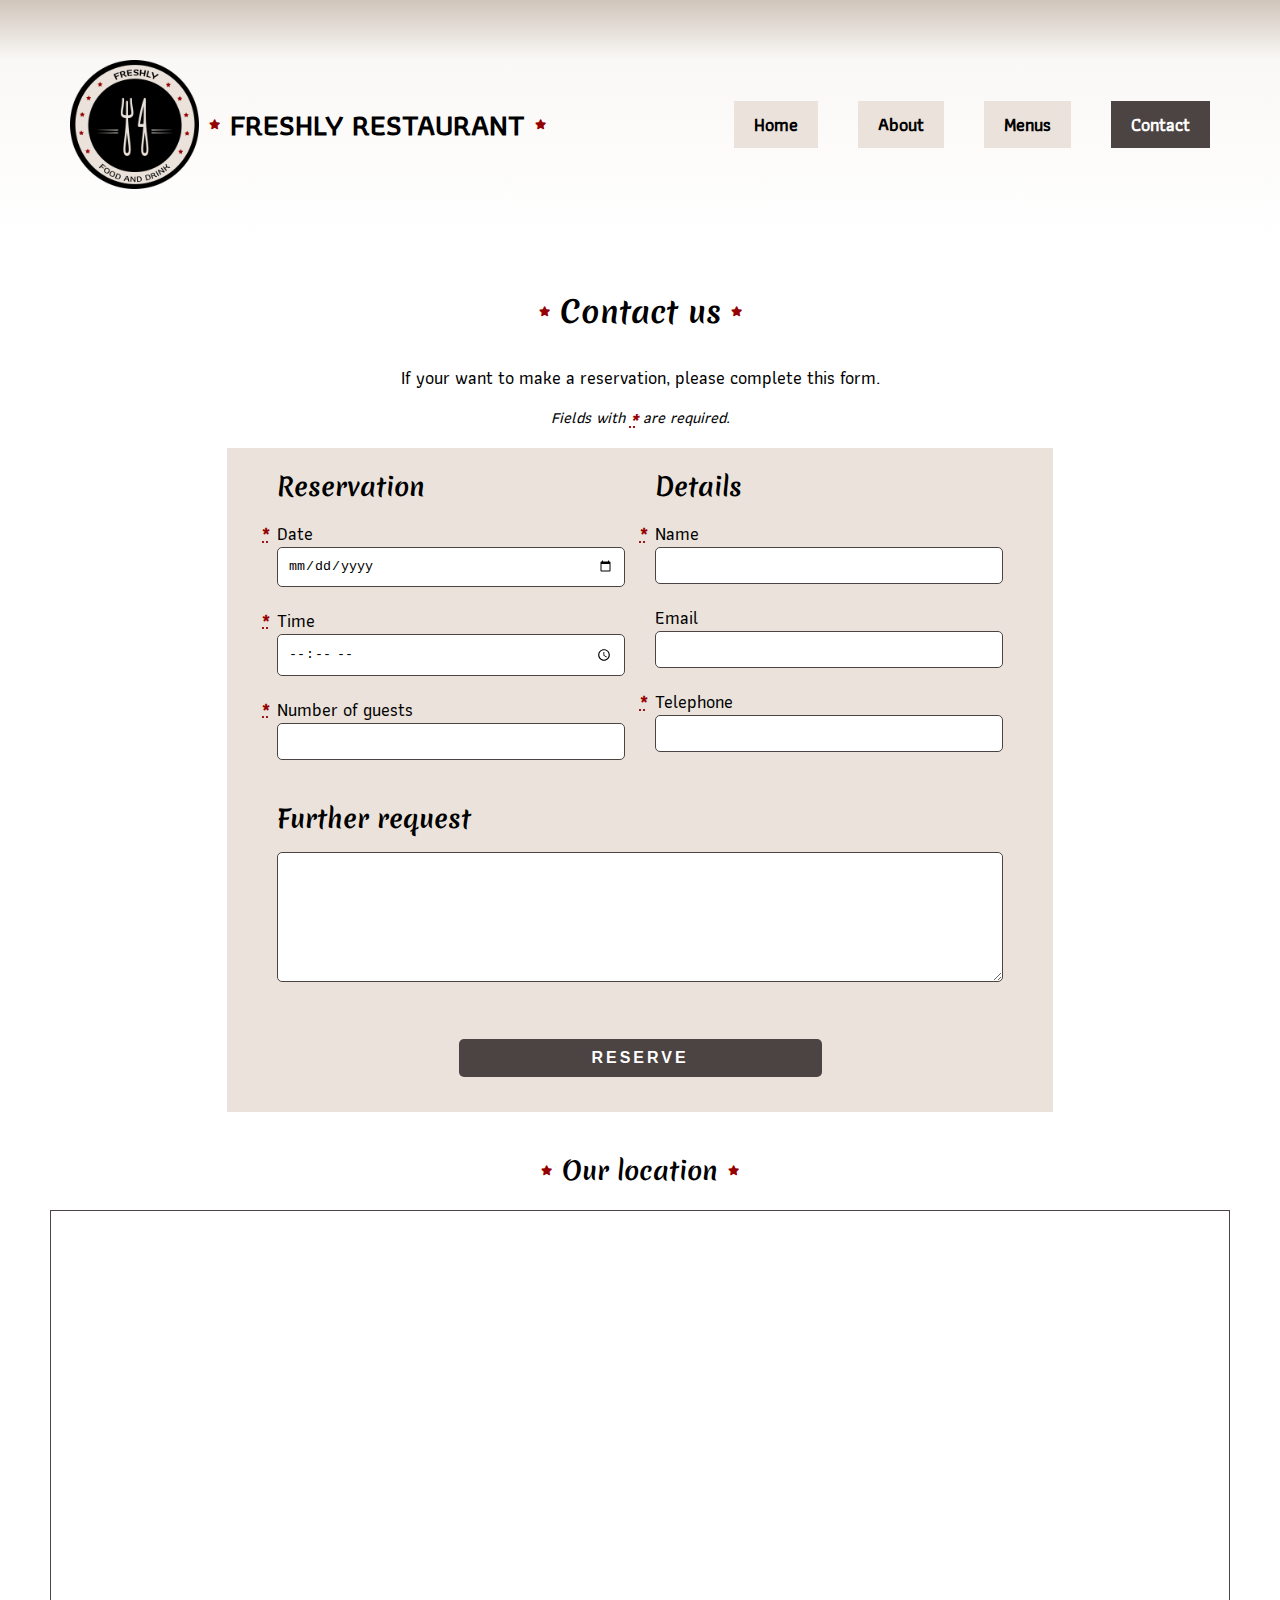
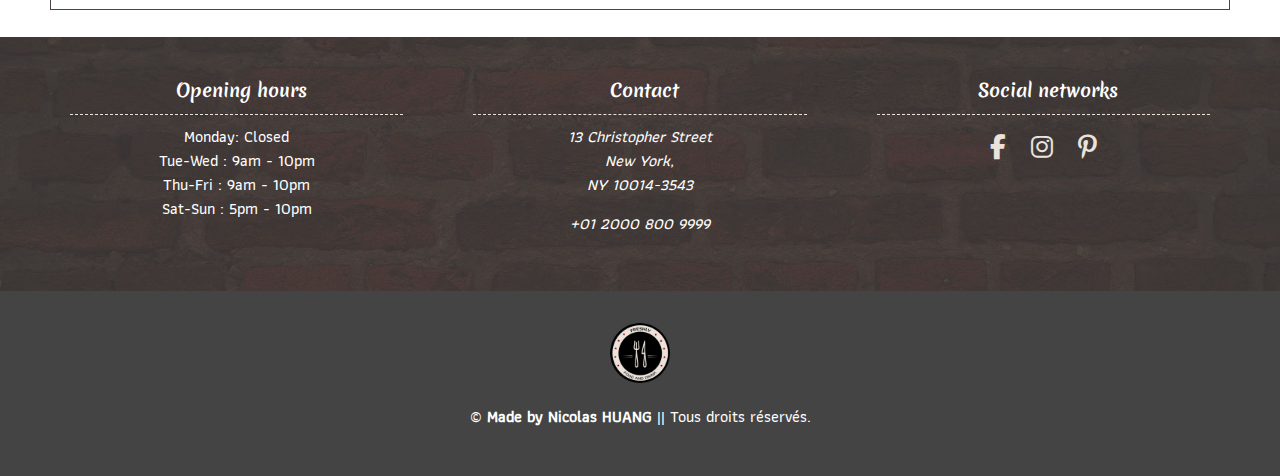
<file: contact.html>
<!DOCTYPE html>
<html lang="en">

<head>
	<meta charset="UTF-8">
	<meta name="viewport" content="width=device-width, initial-scale=1.0">
	<meta name="description" content="Contact Freshly Restaurant">
	<title>Freshly Restaurant - Contact us</title>
	<link rel="icon" href="favicon.png">
	<link rel="stylesheet" href="https://cdnjs.cloudflare.com/ajax/libs/font-awesome/6.4.0/css/all.min.css">
	<link rel="stylesheet" href="css/style.css">
</head>

<body>
	<header>
		<div class="container">
			<a href="index.html" class="logo">
				<img src="img/logo.png" alt="Logo Freshly Restaurant">
				<strong>Freshly restaurant</strong>
			</a>
			<nav>
				<ul>
					<li><a href="index.html">Home</a></li>
					<li><a href="about.html">About</a></li>
					<li><a href="menus.html">Menus</a></li>
					<li><a href="contact.html" class="active">Contact</a></li>
				</ul>
			</nav>
		</div> <!-- end of .container -->
	</header>
	<main class="container">
		<h1>Contact us</h1>
		<p class="select">If your want to make a reservation, please complete this form.</p>
		<p class="mandatory">Fields with <abbr title="(required)">*</abbr> are required.</p>
		<form action="#" method="post">
			<div>
				<fieldset>
					<legend>Reservation</legend>
					<label for="date"><abbr title="(required)">*</abbr> Date</label>
					<input type="date" id="date" required>
					<label for="time"><abbr title="(required)">*</abbr> Time</label>
					<input type="time" id="time" required min="13:00" max="23:00" step="900">
					<label for="guests"><abbr title="(required)">*</abbr> Number of guests</label>
					<input type="number" id="guests" required min="1">
				</fieldset>
				<fieldset>
					<legend>Details</legend>
					<label for="name"><abbr title="(required)">*</abbr> Name</label>
					<input type="text" id="name" required>
					<label for="email">Email</label>
					<input type="email" id="email">
					<label for="tel"><abbr title="(required)">*</abbr> Telephone</label>
					<input type="tel" id="tel" required>
				</fieldset>
			</div>
			<label for="request" class="request">Further request</label>
			<textarea id="request"></textarea>
			<p><input type="submit" value="Reserve"></p>
		</form>
		<div class="map">
			<h2>Our location</h2>
			<iframe
				src="https://www.openstreetmap.org/export/embed.html?bbox=-74.00132596492769%2C40.73365735272384%2C-73.99950206279756%2C40.73476096226166&amp;layer=mapnik"></iframe>
		</div><!-- end of .map -->
	</main>
	<footer>
		<div class="container">
			<div class="flex">
				<aside>
					<h3>Opening hours</h3>
					<ul>
						<li>Monday: Closed</li>
						<li>Tue-Wed : 9am - 10pm</li>
						<li>Thu-Fri : 9am - 10pm</li>
						<li>Sat-Sun : 5pm - 10pm</li>
					</ul>
				</aside>
				<aside>
					<h3>Contact</h3>
					<address>
						<p>13 Christopher Street<br>
							New York,<br>
							NY 10014-3543</p>
						<p>+01 2000 800 9999</p>
					</address>
				</aside>
				<aside>
					<h3>Social networks</h3>
					<div class="reseaux">
						<a href="#" class="fab fa-facebook-f"></a>
						<a href="#" class="fab fa-instagram"></a>
						<a href="#" class="fab fa-pinterest-p"></a>
					</div>
				</aside>
			</div> <!-- end of .flex -->
		</div> <!-- end of .container -->
		<footer>
			<div class="footer">
				<p><img alt="Freshly Restaurant" src="./img/logo.png"></a></p>
				<p>&copy; <span id="year"></span> <strong>Made by Nicolas HUANG</strong> || Tous droits réservés.</p>
		</footer>
</body>

</html>
</file>
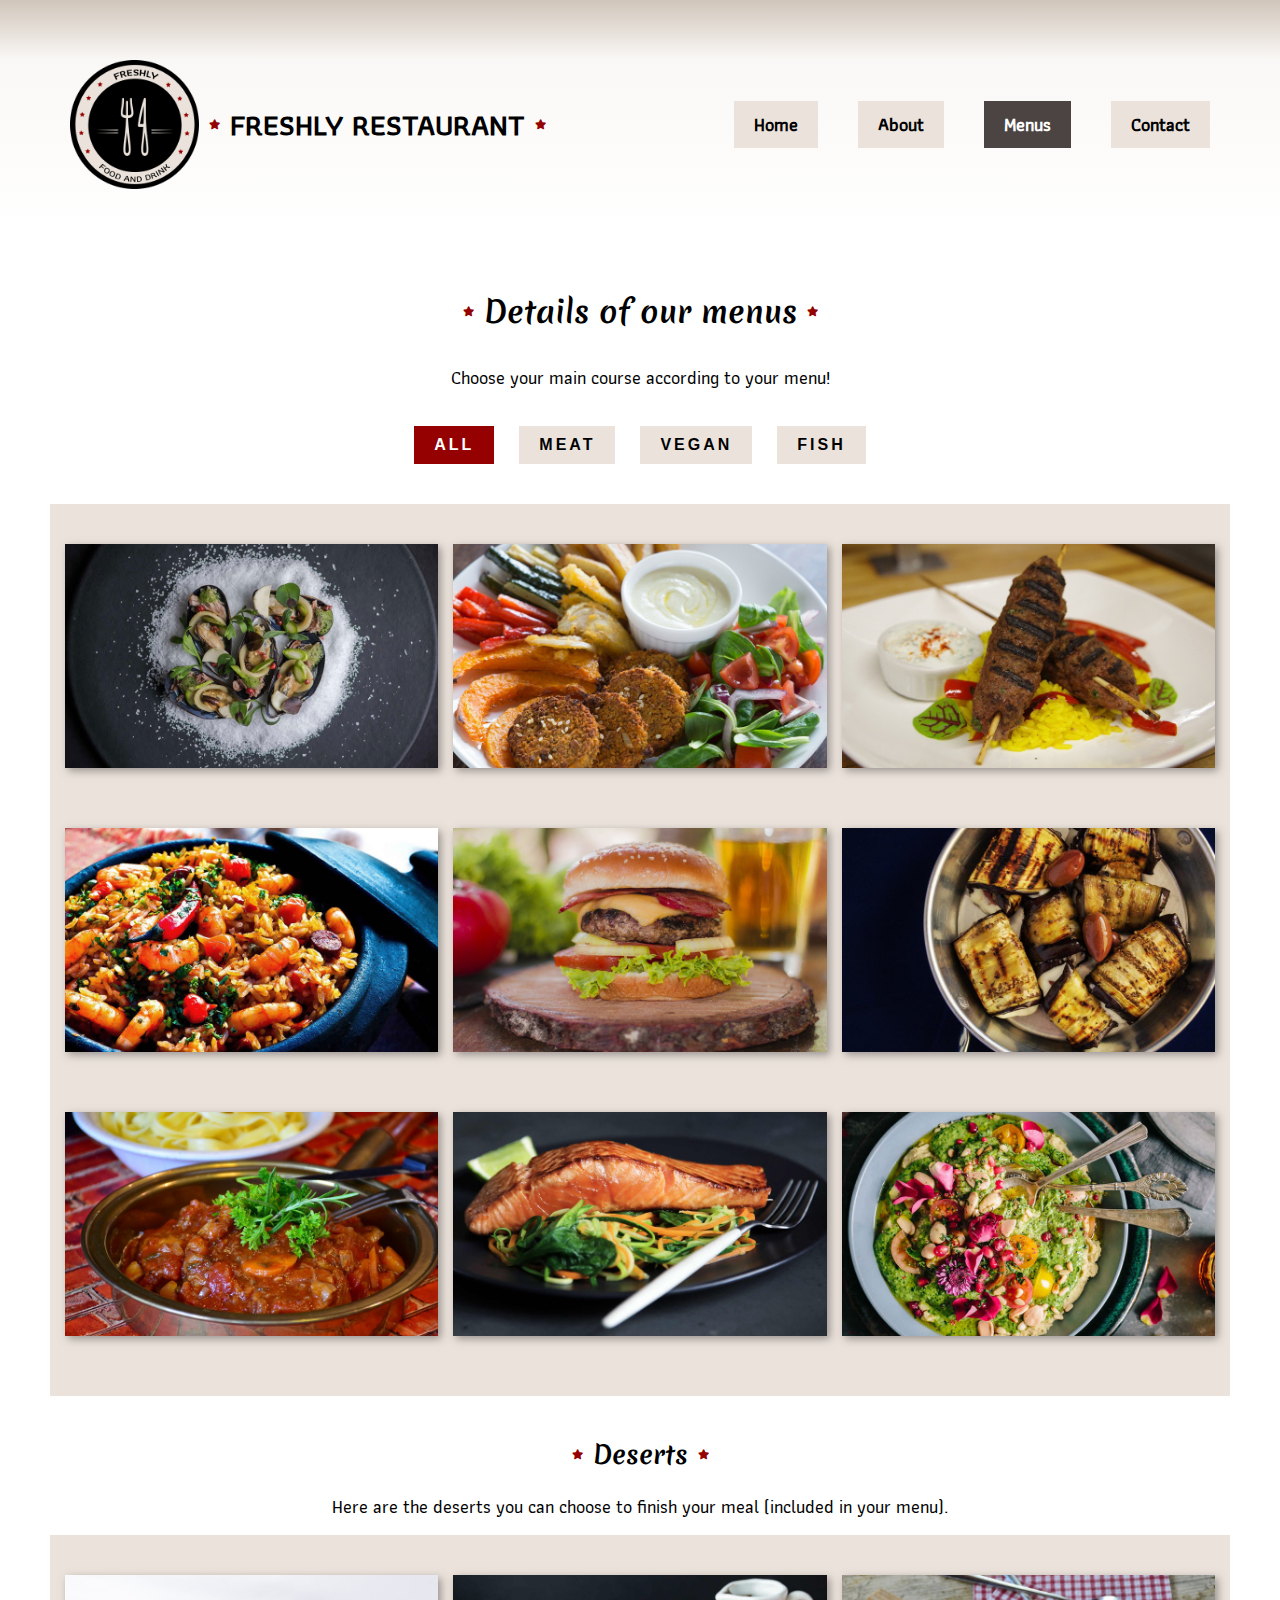
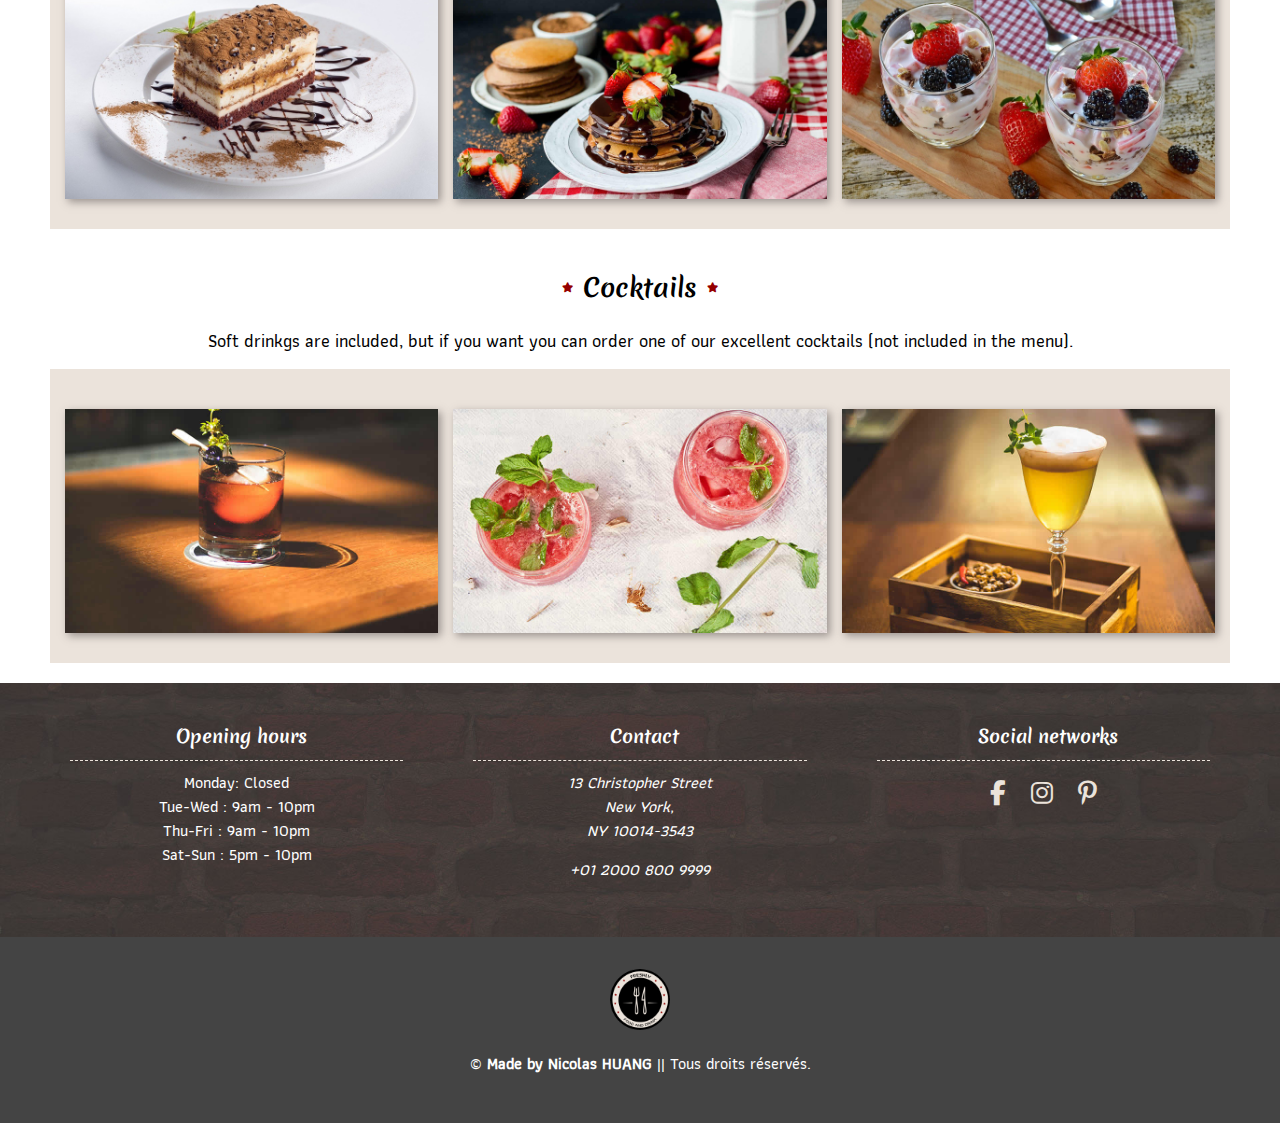
<file: menus.html>
<!DOCTYPE html>
<html lang="en">

<head>
	<meta charset="UTF-8">
	<meta name="viewport" content="width=device-width, initial-scale=1.0">
	<meta name="description" content="Find out the various menus available at Freshly Restaurant">
	<title>Freshly Restaurant - Our menus</title>
	<link rel="icon" href="favicon.png">
	<link rel="stylesheet" href="https://cdnjs.cloudflare.com/ajax/libs/font-awesome/6.4.0/css/all.min.css">
	<link rel="stylesheet" href="css/style.css">
</head>

<body>
	<header>
		<div class="container">
			<a href="index.html" class="logo">
				<img src="img/logo.png" alt="Logo Freshly Restaurant">
				<strong>Freshly restaurant</strong>
			</a>
			<nav>
				<ul>
					<li><a href="index.html">Home</a></li>
					<li><a href="about.html">About</a></li>
					<li><a href="menus.html" class="active">Menus</a></li>
					<li><a href="contact.html">Contact</a></li>
				</ul>
			</nav>
		</div> <!-- end of .container -->
	</header>
	<main class="container mixitup" id="container">
		<h1>Details of our menus</h1>
		<p class="select">Choose your main course according to your menu!</p>
		<div class="filter">
			<button data-filter="all">All</button>
			<button data-filter=".meat">Meat</button>
			<button data-filter=".vegan">Vegan</button>
			<button data-filter=".fish">Fish</button>
		</div> <!-- end of .filter -->
		<div class="choice">
			<div class="mix fish">
				<figure>
					<img src="img/menus/fish-01.jpg" alt="A plate with cooked mussels">
					<figcaption><img src="img/fork-knife.svg" alt="">
						<h3>Grilled mussels</h3>
					</figcaption>
				</figure>
			</div>
			<div class="mix vegan">
				<figure>
					<img src="img/menus/vegan-03.jpg" alt="A plate with various vegan food">
					<figcaption><img src="img/fork-knife.svg" alt="">
						<h3>Mixed vegetables</h3>
					</figcaption>
				</figure>
			</div>
			<div class="mix meat">
				<figure>
					<img src="img/menus/meat-03.jpg" alt="A plate with two meat kebabs and rice">
					<figcaption><img src="img/fork-knife.svg" alt="">
						<h3>Freshly kebabs</h3>
					</figcaption>
				</figure>
			</div>
			<div class="mix fish">
				<figure>
					<img src="img/menus/fish-02.jpg" alt="A plate with shrimps and rice">
					<figcaption><img src="img/fork-knife.svg" alt="">
						<h3>Cajun shrimp</h3>
					</figcaption>
				</figure>
			</div>
			<div class="mix meat">
				<figure>
					<img src="img/menus/meat-01.jpg" alt="One big burger">
					<figcaption><img src="img/fork-knife.svg" alt="">
						<h3>Freshly burger</h3>
					</figcaption>
				</figure>
			</div>
			<div class="mix vegan">
				<figure>
					<img src="img/menus/vegan-02.jpg" alt="A plate with grilled eggplants">
					<figcaption><img src="img/fork-knife.svg" alt="">
						<h3>Grilled eggplants</h3>
					</figcaption>
				</figure>
			</div>
			<div class="mix meat">
				<figure>
					<img src="img/menus/meat-02.jpg" alt="A plate with meat cooked in tomato sauce and mushrooms">
					<figcaption><img src="img/fork-knife.svg" alt="">
						<h3>Beef stew with pasta</h3>
					</figcaption>
				</figure>
			</div>
			<div class="mix fish">
				<figure>
					<img src="img/menus/fish-03.jpg" alt="A plate with grilled salmon and vegetables">
					<figcaption><img src="img/fork-knife.svg" alt="">
						<h3>Grilled salmon</h3>
					</figcaption>
				</figure>
			</div>
			<div class="mix vegan">
				<figure>
					<img src="img/menus/vegan-01.jpg" alt="Colorfull vegetarian plate">
					<figcaption><img src="img/fork-knife.svg" alt="">
						<h3>Vegetable Jambalaya</h3>
					</figcaption>
				</figure>
			</div>
		</div> <!-- end of .choice -->
		<article>
			<h2>Deserts</h2>
			<p class="select">Here are the deserts you can choose to finish your meal (included in your menu).</p>
			<div class="choice">
				<figure>
					<img src="img/menus/desert-01.jpg" alt="A plate with a tiramisu">
					<figcaption><img src="img/fork-knife.svg" alt="">
						<h3>Tiramisu</h3>
					</figcaption>
				</figure>
				<figure>
					<img src="img/menus/desert-02.jpg" alt="Two plates with pancakes and chocolate sauce">
					<figcaption><img src="img/fork-knife.svg" alt="">
						<h3>Freshly Pancakes</h3>
					</figcaption>
				</figure>
				<figure>
					<img src="img/menus/desert-03.jpg" alt="A cup with red berries and soft white cheese">
					<figcaption><img src="img/fork-knife.svg" alt="">
						<h3>Red berries cup</h3>
					</figcaption>
				</figure>
			</div> <!-- end of .choice -->
		</article>
		<article>
			<h2>Cocktails</h2>
			<p class="select">Soft drinkgs are included, but if you want you can order one of our excellent cocktails (not
				included in the menu).</p>
			<div class="choice">
				<figure>
					<img src="img/menus/drink-01.jpg" alt="cocktail drink">
					<figcaption><img src="img/fork-knife.svg" alt="">
						<h3>Winter Whiskey</h3>
					</figcaption>
				</figure>
				<figure>
					<img src="img/menus/drink-02.jpg" alt="Two cocktail drinks">
					<figcaption><img src="img/fork-knife.svg" alt="">
						<h3>Paloma cocktail</h3>
					</figcaption>
				</figure>
				<figure>
					<img src="img/menus/drink-03.jpg" alt="cocktail drink">
					<figcaption><img src="img/fork-knife.svg" alt="">
						<h3>Bellini cocktail</h3>
					</figcaption>
				</figure>
			</div> <!-- end of .choice -->
		</article>
	</main>
	<footer>
		<div class="container">
			<div class="flex">
				<aside>
					<h3>Opening hours</h3>
					<ul>
						<li>Monday: Closed</li>
						<li>Tue-Wed : 9am - 10pm</li>
						<li>Thu-Fri : 9am - 10pm</li>
						<li>Sat-Sun : 5pm - 10pm</li>
					</ul>
				</aside>
				<aside>
					<h3>Contact</h3>
					<address>
						<p>13 Christopher Street<br>
							New York,<br>
							NY 10014-3543</p>
						<p>+01 2000 800 9999</p>
					</address>
				</aside>
				<aside>
					<h3>Social networks</h3>
					<div class="reseaux">
						<a href="#" class="fab fa-facebook-f"></a>
						<a href="#" class="fab fa-instagram"></a>
						<a href="#" class="fab fa-pinterest-p"></a>
					</div>
				</aside>
			</div> <!-- end of .flex -->

		</div> <!-- end of .container -->
		<footer>
			<div class="footer">
				<p><img alt="Freshly Restaurant" src="./img/logo.png"></a></p>
				<p>&copy; <span id="year"></span> <strong>Made by Nicolas HUANG</strong> || Tous droits réservés.</p>
		</footer>
		<!-- Charger le script du plugin -->
		<script src="js/mixitup.min.js"></script>
		<!-- Indiquer sur quel élément de la page on applique le plugin -->
		<script>
			var mixer = mixitup(".mixitup");
		</script>
</body>

</html>
</file>
<file: css/style.css>
/* *****************************************************************
RESET
***************************************************************** */

html, body, div, span, applet, object, iframe, h1, h2, h3, h4, h5, h6, p, blockquote, pre, a, abbr, acronym, address, big, cite, code, del, dfn, em, img, ins, kbd, q, s, samp, small, strike, strong, sub, sup, tt, var, b, u, i, dl, dt, dd, ol, ul, li, fieldset, form, label, legend, table, caption, tbody, tfoot, thead, tr, th, td, article, aside, canvas, details, embed, figure, figcaption, footer, header, hgroup, menu, nav, output, section, summary, time, mark, audio, video {
	margin: 0;
	padding: 0;
	border: 0;
}

ol, ul {
	list-style: none;
}

blockquote, q {
	quotes: none;
}

blockquote:before, blockquote:after,
q:before, q:after {
	content: '';
	content: none;
}

table {
	border-collapse: collapse;
	border-spacing: 0;
}

body * {
	box-sizing: border-box;
}

html {
	font-size: 62.5%;  
}

img, video {
	max-width: 100%;
}

/* *****************************************************************
GENERAL
***************************************************************** */

/* athiti-500 - latin */
@font-face {
  font-family: 'Athiti';
  font-style: normal;
  font-weight: 500;
  src: url('fonts/athiti-v12-latin-500.eot'); /* IE9 Compat Modes */
  src: local(''),
       url('fonts/athiti-v12-latin-500.eot?#iefix') format('embedded-opentype'), /* IE6-IE8 */
       url('fonts/athiti-v12-latin-500.woff2') format('woff2'), /* Super Modern Browsers */
       url('fonts/athiti-v12-latin-500.woff') format('woff'), /* Modern Browsers */
       url('fonts/athiti-v12-latin-500.ttf') format('truetype'), /* Safari, Android, iOS */
       url('fonts/athiti-v12-latin-500.svg#Athiti') format('svg'); /* Legacy iOS */
}

/* merienda-regular - latin */
@font-face {
  font-family: 'Merienda';
  font-style: normal;
  font-weight: 400;
  src: url('fonts/merienda-v14-latin-regular.eot'); /* IE9 Compat Modes */
  src: local(''),
       url('fonts/merienda-v14-latin-regular.eot?#iefix') format('embedded-opentype'), /* IE6-IE8 */
       url('fonts/merienda-v14-latin-regular.woff2') format('woff2'), /* Super Modern Browsers */
       url('fonts/merienda-v14-latin-regular.woff') format('woff'), /* Modern Browsers */
       url('fonts/merienda-v14-latin-regular.ttf') format('truetype'), /* Safari, Android, iOS */
       url('fonts/merienda-v14-latin-regular.svg#Merienda') format('svg'); /* Legacy iOS */
}

/* merienda-700 - latin */
@font-face {
  font-family: 'Merienda';
  font-style: normal;
  font-weight: 700;
  src: url('fonts/merienda-v14-latin-700.eot'); /* IE9 Compat Modes */
  src: local(''),
       url('fonts/merienda-v14-latin-700.eot?#iefix') format('embedded-opentype'), /* IE6-IE8 */
       url('fonts/merienda-v14-latin-700.woff2') format('woff2'), /* Super Modern Browsers */
       url('fonts/merienda-v14-latin-700.woff') format('woff'), /* Modern Browsers */
       url('fonts/merienda-v14-latin-700.ttf') format('truetype'), /* Safari, Android, iOS */
       url('fonts/merienda-v14-latin-700.svg#Merienda') format('svg'); /* Legacy iOS */
}

body {
	font-family: 'Athiti', sans-serif;
	line-height: 1.5;
	font-size: 1.8rem; 
	background-color: #fff;
}

h1, 
h2, 
h3 {
	font-family: 'Merienda', cursive;
	font-weight: bold;
} 

h1 {
	font-size: 3rem;
	margin: 3rem 0;
	text-align: center;
}

h2 {
	font-size: 2.5rem;
	margin: 4rem 0 2rem 0;
	text-align: center;
}

p {
	margin-bottom: 1.5rem;
}

/* *****************************************************************
HEADER
***************************************************************** */

header {
	padding: 3rem 0 2rem 0;
	background: linear-gradient(to bottom, rgba(208,197,186,1) 0%,rgba(235,227,219,0.25) 25%,rgba(255,255,255,0) 100%);
	text-align: center;
}

.logo {
	text-decoration: none;
	color: black;
}

.logo strong, 
h1, 
h2, 
h3 {
	display: flex;
	justify-content: center;
	align-items: center;
}

.logo strong::before, 
.logo strong::after, 
h1::before, 
h1::after, 
h2::before, 
h2::after, 
h3::before, 
h3::after {
	font-family: "FontAwesome";
	font-size: 1rem;
	content: "\f005";
	color: #950000;
}

.logo strong::before, 
h1::before, 
h2::before, 
h3::before {
	padding-right: 1rem;
}

.logo strong::after, 
h1::after, 
h2::after, 
h3::after {
	padding-left: 1rem;
}

.logo img {
	width: 20%;
	margin: 1rem 0;
}

.logo strong {
	text-transform: uppercase;
	font-weight: bold;
	font-size: 3rem;
}

/* *****************************************************************
NAV
***************************************************************** */

nav ul {
	text-align: center;
	margin-top: 3rem;
	border-top: 1px solid #4c4343;
}

nav a {
	display: block;
	color: black;
	font-weight: bold;
	text-decoration: none;
	padding: 1rem 2rem;
	background-color: #ebe3db;
	border-bottom: 1px solid #4c4343;
	transition: all .7s;
}

nav a:hover, 
nav a:focus, nav a:active {
	background-color: #950000;
	color: white;
}

nav a.active {
	background-color: #4c4343;
	color: white;
}

/* *****************************************************************
MAIN
***************************************************************** */

main.container {
	padding: 2rem;
}

/* *****************************************************************
SLIDER
***************************************************************** */

.slick-dotted.slick-slider {
	margin-bottom: 10rem;
}

.slick-next::before, 
.slick-prev::before {
	font-size: 4rem;
	color: #ebe3db;
}

.slick-next {
	right: 3rem;
}

.slick-prev {
	left: 1rem;
	z-index:1;
}

.slick-dots {
	bottom: -3rem;
}

.slick-dots li button::before {
	font-size: 1.5rem;
	color: #4c4343;
	opacity: .5;
}

.slick-dots li.slick-active button::before {
	color: #950000;
}

/* *****************************************************************
INTRO
***************************************************************** */
.intro-img {
	margin-bottom: 2rem;
}

/* *****************************************************************
MENU SECTION
***************************************************************** */

.menu article {
	background-color: #ebe3db;
	padding: 2rem 0;
	margin-bottom: 3rem;
}

.menu h3 {
	font-size: 2rem;
	text-align: center;
	margin-bottom: 2rem;
}

/*parent en position relative */
.menu figure,
.choice figure {
	position: relative;
}

.menu img,
.choice img {
	display: block;
	object-fit: cover;
}

/*enfant en position absolute pour faire apparaitre le figcaption*/
.menu figcaption,
.choice figcaption {
	position: absolute;
	top:0;
	left: 0;
	right: 0;
	bottom: 0;
	opacity: 0;
	background-color: rgba(76,67,67,.9);
	display: flex;
	flex-direction: column;
	justify-content: center;
	align-items: center;
	color: white;
	font-size: 5rem;
	font-weight: bold;
	transition: .7s all;
}

.menu figcaption span {
	font-size: 1.5rem;
	font-style: italic;
}

/*pour faire apparaitre la bordure blanche*/
.menu figcaption::before,
.choice figcaption::before{
	content:"";
	position: absolute;
	right: 3rem;
	left: 3rem;
	top: 3rem;
	bottom: 3rem;
	border: 4px solid white;
}

.menu figure:hover figcaption,
.choice figure:hover figcaption {
	opacity: 1;
}

.menu li {
	padding: 1rem 2rem;
	border-bottom: 1px dashed #4c4343;
	display: flex;
	align-items: center;
}

.fa-star {
	font-size: 1rem;
	color: #950000;
	margin: 0 1rem;
}

.details {
	display: flex;
	justify-content: center;
	background-color: #4c4343;
	box-shadow: 2px 2px 2px silver;
	padding: 1rem 0;
	text-align: center;
	font-weight: bold;
	color: white;
	text-decoration: none;
	margin: 2rem;
	transition: .7s background-color;
}

.details:hover, .details:focus, .details:active {
	background-color: #950000;
}

.details img {
	margin-right: 1rem;
	width: 3rem;
}

/* *****************************************************************
PAGE MENUS
***************************************************************** */

.select, .filter {
	text-align: center;
}

.filter {
	margin-bottom: 2rem;
}

.choice {
	display: flex;
	justify-content: space-evenly;
	flex-wrap: wrap;
	background-color: #ebe3db;
	padding-top: 4rem;
}

.choice div,
.choice figure {
	flex-basis: calc(50% - 2rem);	
	margin-bottom: 3rem;
}

.choice figure, 
.galery img {
	box-shadow: 3px 3px 8px rgba(76,67,67,.5);
	transition: transform .5s;
}

.choice figure:hover, 
.galery img:hover {
	transform: scale(1.07);
}

.choice figcaption h3 {
	font-size: 1.5rem;
}

.choice figcaption h3::before, 
.choice figcaption h3::after {
	content:"";
}

.choice figcaption img {
	width: 3rem;
	margin-bottom: .5rem;
}

.filter button {
	border: none;
	font-size: 1.6rem;
	text-transform: uppercase;
	font-weight: bold;
	letter-spacing: .3rem;
	background-color: #ebe3db;
	padding: 1rem 2rem;
	margin: 2rem 1rem;
	cursor: pointer;
	transition: all .7s;
}

.filter button:hover, .filter button:focus, .filter button:active, .mixitup-control-active {
	color: white !important;
	background-color: #950000 !important;
}

/* *****************************************************************
PAGE CONTACT
***************************************************************** */

form {
	background-color: #ebe3db;
	padding: 2rem 5rem;
	margin: auto;
}

form div {
	display: flex;
	justify-content: space-between;
	flex-wrap: wrap;
}

.mandatory {
	text-align: center;
	font-size: 1.6rem;
	font-style: italic;
}

.mandatory abbr, 
label abbr {
	color: #950000;
	font-size: 1.8rem;
	font-weight: bold;
}

label abbr {
	position: absolute;
	left: -1.5rem;
}

.mandatory abbr {
	margin: 0;
	vertical-align: middle;
}

fieldset {
	flex-basis: 48%;
}

legend, 
.request {
	font-family: 'Merienda', cursive;
	font-size: 2.5rem;
	font-weight: bold;
	margin-bottom: 1.5rem;
}

.request {
	margin-top: 2rem;
}

input, 
textarea {
	border: 1px solid #4c4343;
	border-radius: 5px;
	padding: 1rem;
	margin-bottom: 2rem;
}

label, 
input {
	display: block;
	position: relative;
}

input {
	width: 100%;
}

textarea {
	width: 100%;
	height: 130px;
	resize: vertical;
}

form p {
	text-align: center;
}

input[type="submit"] {
	width: 50%;
	margin: 3rem auto 0 auto;
	border: none;
	background-color: #4c4343;
	color: white;
	text-transform: uppercase;
	font-weight: bold;
	font-size: 1.6rem;
	letter-spacing: .3rem;
	padding: 1rem 3rem;
}

input[type="submit"]:hover {
	background-color: #950000;
}

iframe {
	width: 100%;
	height: 400px;
	border: 1px solid #4c4343;
}

/* *****************************************************************
PAGE ABOUT
***************************************************************** */

.galery {
	background-color: #ebe3db;
	padding: 3rem 2rem 0 2rem;
}

.galery figure {
	margin-bottom: 3rem;
}

.galery figure:last-of-type {
	padding-bottom: 2rem;
}

.galery figcaption {
	text-align: center;
}

video {
	display: block;
	width: 90%;
	margin: 5rem auto;
}

/* *****************************************************************
FOOTER
***************************************************************** */

footer {
	background: url(../img/footer-bg.jpg) no-repeat;
	background-size: cover;
	color: white;
	font-size: 1.6rem;
}

footer .flex {
	padding: 2rem 0;
}

footer h3 {
	font-size: 1.8rem;
	padding-left: 1rem;
	padding-bottom: 1rem;
	border-bottom: 1px dashed #ebe3db;
	margin-bottom: 1rem;
}

footer h3::before, footer h3::after {
	content: "";
}

aside {
	padding: 2rem;
	text-align: center;
}

.reseaux a {
	color: #ebe3db;
	font-size: 2.5rem;
	text-decoration: none;
	margin: 1rem;
	transition: .7s color;
}

.reseaux a:hover {
	color: #950000;
}
	
.footer {
	padding: 2em;
	text-align: center;
	color: #fff;
	background-color: #444;
}

.footer img {
	width: 5%;
}

.footer a {
	color: white;
}

/* *****************************************************************
VERSION TABLETTE
***************************************************************** */

@media screen and (min-width: 760px) {
	nav ul {
		display: flex;
		justify-content: space-around;
		border-top: none;
		background-color: #ebe3db;
	}
	
	nav li a {
		border-bottom: none;
	}
	
	.flex {
		padding: 2rem;
		display: flex;
		justify-content: space-between;
	}
	.flex aside {
		width: calc(100% / 3 - 2rem);
	}
	.choice div, 
	.choice figure {
		flex-basis: calc(100% / 3 - 2rem);	
	}
	.choice figcaption h3 {
		font-size: 2rem;
	}
	.choice figcaption img {
		font-size: 3rem;
	}

	.galery {	
		display: flex;
		justify-content: space-between;
		flex-wrap: wrap;
	}
	
	.galery figure {
		flex-basis: calc(50% - 2rem);
	}
	video {
		width: 80%;
	}
}

/* *****************************************************************
VERSION DESKTOP
***************************************************************** */

@media screen and (min-width: 1100px) {
	.container {
		max-width: 1400px;
		margin: auto;
	}
	
	header .container, 
	main.container,
	footer .flex {
		padding: 2rem 5rem;
	}
	
	header .container {
		display: flex;
		justify-content: space-between;
		align-items: center;
	}
	
	.logo {
		display: flex;
		flex-direction: row;
		margin-left: 2rem;
	}
	
	.logo img {
		margin-right: 1rem;
	}
	
	nav ul {
		background-color: transparent;
		margin-top: 0;
	}
	
	nav li {
		margin: 0 2rem;
	}
	
	.intro-img {
		width: 40%;
		float: right;	
		margin: 0 0 1rem 2rem;
	}
	
	.menu {
		clear: both;
		display: flex;
		flex-wrap: wrap;
		justify-content: space-between;
	}

	.menu h2 {
		flex : 1 0 100%;
	}

	.menu article {
		width: calc(100% / 3 - 2rem);
	}
	
	form, video {
		width: 70%;
	}
}
</file>
